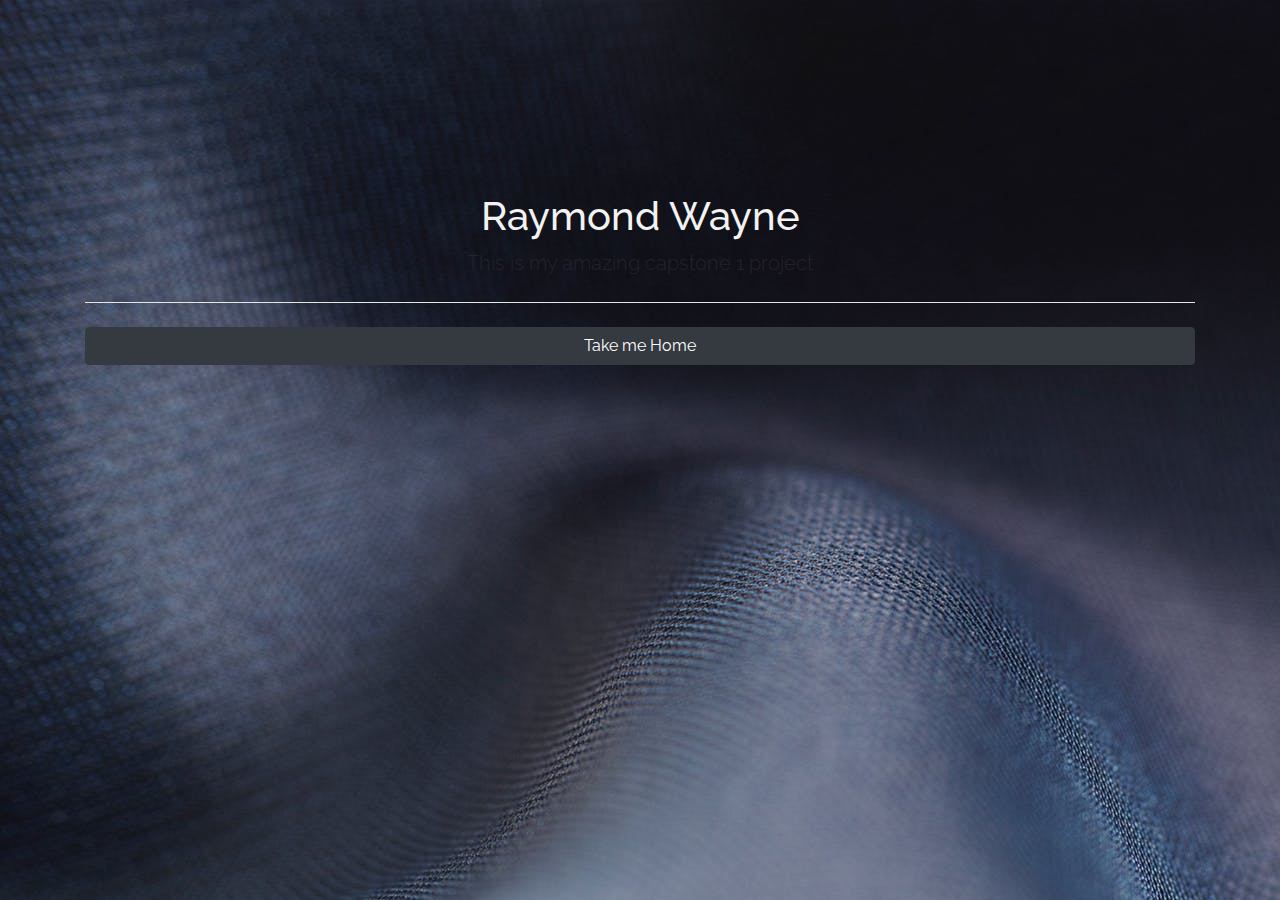
<file: index.html>
<!DOCTYPE html>
<html lang="en">
<head>

	<meta charset="utf-8">
	<meta name="viewport" content="width=device-width, initial-scale=1.0, maximum-scale=1.0, shrink-to-fit=no">
	<meta http-equiv="X-UA-Compatible" content="IE=Edge">

	<title> Capstone 1 | Landing Page</title>
	
	<!-- animate css -->
	<link rel="stylesheet" type="text/css" href="assets/css/animate.css">
	
	<!-- google fonts -->
	<link href="https://fonts.googleapis.com/css?family=Montserrat|Raleway" rel="stylesheet">
	
	<!-- fontawesome -->
	<link rel="stylesheet" href="https://use.fontawesome.com/releases/v5.3.1/css/all.css" integrity="sha384-mzrmE5qonljUremFsqc01SB46JvROS7bZs3IO2EmfFsd15uHvIt+Y8vEf7N7fWAU" crossorigin="anonymous">

	<!-- bootstrap css -->
	<link rel="stylesheet" type="text/css" href="assets/css/bootstrap.min.css">

	<!-- external css -->
	<link rel="stylesheet" type="text/css" href="assets/css/style.css">

</head>
<body>

	<section id="jumbotron-section">
		<div id="jumbo-land" class="jumbotron mb-0">
			<div class="container">
				<h1 class="text-center">Raymond Wayne</h1>
				<p class="lead text-center">This is my amazing capstone 1 project</p>
				<hr class="my-4">
				<button class="btn btn-dark btn-block">
					<a href="home.html">Take me Home</a>
				</button>
			</div> <!-- end container -->
		</div> <!-- end jumbo -->
	</section>




<!-- jquery first then popper the bootstrap js -->
<script src="assets/js/jquery-3.3.1.min.js"></script>

<script src="https://cdnjs.cloudflare.com/ajax/libs/popper.js/1.14.3/umd/popper.min.js" integrity="sha384-ZMP7rVo3mIykV+2+9J3UJ46jBk0WLaUAdn689aCwoqbBJiSnjAK/l8WvCWPIPm49" crossorigin="anonymous"></script>

<!-- external bootstrap js -->
<script src="assets/js/bootstrap.min.js"></script>

</body>
</html>
</file>
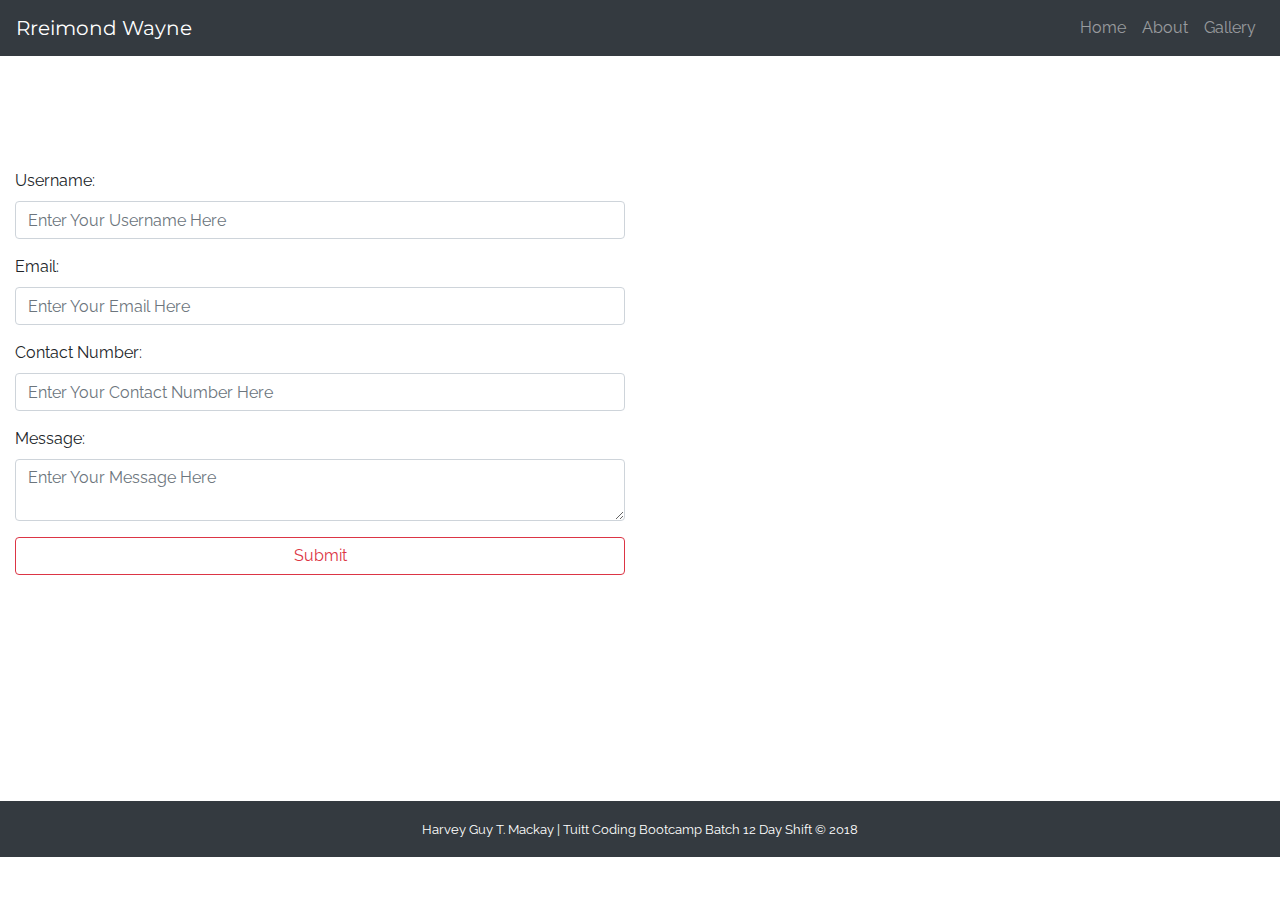
<file: contact.html>
<!DOCTYPE html>
<html lang="en">
<head>

	<meta charset="utf-8">
	<meta name="viewport" content="width=device-width, initial-scale=1.0, maximum-scale=1.0, shrink-to-fit=no">
	<meta http-equiv="X-UA-Compatible" content="IE=Edge">

	<title> Capstone 1 | Contact Us Page</title>
	
	<!-- animate css -->
	<link rel="stylesheet" type="text/css" href="assets/css/animate.css">
	
	<!-- google fonts -->
	<link href="https://fonts.googleapis.com/css?family=Montserrat|Raleway" rel="stylesheet">	

	<!-- fontawesome -->
	<link rel="stylesheet" href="https://use.fontawesome.com/releases/v5.3.1/css/all.css" integrity="sha384-mzrmE5qonljUremFsqc01SB46JvROS7bZs3IO2EmfFsd15uHvIt+Y8vEf7N7fWAU" crossorigin="anonymous">

	<!-- bootstrap css -->
	<link rel="stylesheet" type="text/css" href="assets/css/bootstrap.min.css">

	<!-- external css -->
	<link rel="stylesheet" type="text/css" href="assets/css/style.css">

</head>

<body class="bgbody">


	<div class="container-fluid p-0 m-0">
		<nav id="navbar" class="navbar navbar-expand-lg navbar-dark bg-dark sticky-top">
			<a class="navbar-brand" href="home.html">Rreimond Wayne</a>

			<button class="navbar-toggler" type="button" data-toggle="collapse" data-target="#navbar-nav">
				<span class="navbar-toggler-icon"></span>
			</button>

			<div id="navbar-nav" class="collapse navbar-collapse">
				<ul class="navbar-nav ml-auto">
					<li class="nav-item">
						<a class="nav-link" href="home.html">Home</a>
					</li>

					<li class="nav-item">
						<a class="nav-link" href="about.html">About</a>
					</li>

					<li class="nav-item">
						<a class="nav-link" href="gallerypair.html">Gallery</a>
					</li>


					<!-- <li class="nav-item active">
						<a class="nav-link" href="contact.html">Contact Us</a>
					</li> -->

				</ul>
			</div> <!-- end navbar items -->

		</nav> <!-- end navbar -->	


		<div class="row">
			
			<header class="col-12">
				<h1 class="text-center py-3">Contact Us</h1>
			</header>


			<div class="col-12 col-md-6">
				<form id="form">
					
					<div class="form-group">
						<label for="username">Username:</label>
						<input id="username" class="form-control" type="text" placeholder="Enter Your Username Here">
					</div> <!-- end form group -->

					<div class="form-group">
						<label for="email">Email:</label>
						<input id="email" class="form-control" type="email" placeholder="Enter Your Email Here">
					</div> <!-- end form group -->

					<div class="form-group">
						<label for="contact">Contact Number:</label>
						<input id="contact" class="form-control" type="number" placeholder="Enter Your Contact Number Here">
					</div> <!-- end form group -->

					<div class="form-group">
						<label for="message">Message:</label>
						<textarea id="message" class="form-control" placeholder="Enter Your Message Here"></textarea>
					</div> <!-- end form group -->

					<button class="btn btn-block btn-outline-danger">Submit</button>


				</form>
			</div> <!-- end form columns -->

			<div class="col-12 col-md-6">
				
				<iframe class="embed-responsive-item" src="https://www.google.com/maps/embed?pb=!1m18!1m12!1m3!1d3860.408797105268!2d121.04133731404764!3d14.632720989781962!2m3!1f0!2f0!3f0!3m2!1i1024!2i768!4f13.1!3m3!1m2!1s0x3397b7afde2b9707%3A0x4c1ece4a6ee15586!2sGEMPC+Building!5e0!3m2!1sen!2sph!4v1540276653938" width="100%" height="650" frameborder="0" style="border:0" allowfullscreen></iframe>

			</div> <!-- end of google map -->



			<hr>	





		</div> <!-- end row -->	

		<footer class="footer bg-dark">
			<p class="p-3 mb-0 text-center"> <small>Harvey Guy T. Mackay | Tuitt Coding Bootcamp Batch 12 Day Shift  &copy; 2018 </small></p>
		</footer>

	</div> <!-- end container fluid -->










<!-- jquery first then popper the bootstrap js -->
<script src="assets/js/jquery-3.3.1.min.js"></script>

<script src="https://cdnjs.cloudflare.com/ajax/libs/popper.js/1.14.3/umd/popper.min.js" integrity="sha384-ZMP7rVo3mIykV+2+9J3UJ46jBk0WLaUAdn689aCwoqbBJiSnjAK/l8WvCWPIPm49" crossorigin="anonymous"></script>

<!-- external bootstrap js -->
<script src="assets/js/bootstrap.min.js"></script>

</body>
</html>
</file>
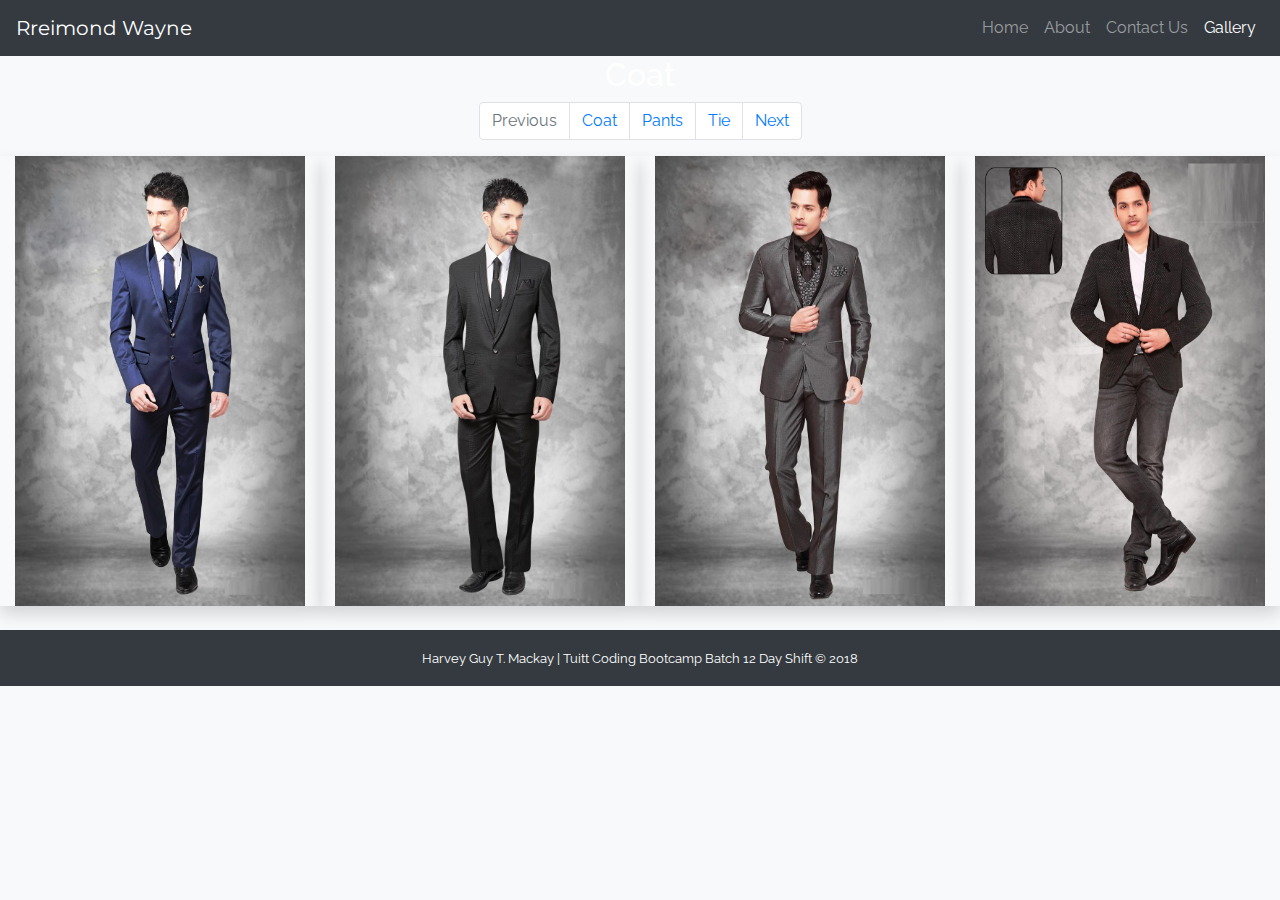
<file: gallery.html>
<!DOCTYPE html>
<html lang="en">
<head>

	<meta charset="utf-8">
	<meta name="viewport" content="width=device-width, initial-scale=1.0, maximum-scale=1.0, shrink-to-fit=no">
	<meta http-equiv="X-UA-Compatible" content="IE=Edge">

	<title> Capstone 1 | Contact Us Page</title>
	
	<!-- animate css -->
	<link rel="stylesheet" type="text/css" href="assets/css/animate.css">
	
	<!-- google fonts -->
	<link href="https://fonts.googleapis.com/css?family=Montserrat|Raleway" rel="stylesheet">	

	<!-- fontawesome -->
	<link rel="stylesheet" href="https://use.fontawesome.com/releases/v5.3.1/css/all.css" integrity="sha384-mzrmE5qonljUremFsqc01SB46JvROS7bZs3IO2EmfFsd15uHvIt+Y8vEf7N7fWAU" crossorigin="anonymous">

	<!-- bootstrap css -->
	<link rel="stylesheet" type="text/css" href="assets/css/bootstrap.min.css">

	<!-- external css -->
	<link rel="stylesheet" type="text/css" href="assets/css/style.css">

</head>
<body class="bg-light">


	<div class="container-fluid p-0 m-0">
		<nav id="navbar" class="navbar navbar-expand-lg navbar-dark bg-dark sticky-top">
			<a class="navbar-brand" href="home.html">Rreimond Wayne</a>

			<button class="navbar-toggler" type="button" data-toggle="collapse" data-target="#navbar-nav">
				<span class="navbar-toggler-icon"></span>
			</button>

			<div id="navbar-nav" class="collapse navbar-collapse">
				<ul class="navbar-nav ml-auto">
					<li class="nav-item ml-auto">
						<a class="nav-link" href="home.html">Home</a>
					</li>

					<li class="nav-item ml-auto">
						<a class="nav-link" href="about.html">About</a>
					</li>

					<li class="nav-item ml-auto">
						<a class="nav-link" href="contact.html">Contact Us</a>
					</li>

					<li class="nav-item active ml-auto">
						<a class="nav-link" href="gallery.html">Gallery</a>
					</li>
				</ul>
			</div> <!-- end navbar items -->

		</nav> <!-- end navbar -->	


		<h2 class="pants text-center">Coat</h2>


		<nav aria-label="Page navigation example">
  <ul class="pagination justify-content-center">
    <li class="page-item disabled">
      <a class="page-link" href="#" tabindex="-1">Previous</a>
    </li>
    <li class="page-item"><a class="page-link" href="gallerycoat.html">Coat</a></li>
    <li class="page-item"><a class="page-link" href="#">Pants</a></li>
    <li class="page-item"><a class="page-link" href="#">Tie</a></li>
    <li class="page-item">
      <a class="page-link" href="#">Next</a>
    </li>
  </ul>
</nav>

			

	<div class="col-12 ">

			<div class="row mb-4">

				<div class="shadow galbox mx-auto col-lg-3 col-md-8 offset-md-2 col-sm-12">
					<img class="img-fluid" src="assets/images/rwg02.jpg" alt="coat01">
				</div>
				<div class="shadow galbox mx-auto col-lg-3 col-md-8 offset-md-2 col-sm-12">
					<img class="img-fluid" src="assets/images/rwg03.jpg" alt="coat01">
				</div>
				<div class="shadow galbox mx-auto col-lg-3 col-md-8 offset-md-2 col-sm-12">
					<img class="img-fluid" src="assets/images/rwg04.jpg" alt="coat01">
				</div>
				<div class="shadow galbox mx-auto col-lg-3 col-md-8 offset-md-2 col-sm-12">
					<img class="img-fluid" src="assets/images/rwg05.jpg" alt="coat01">
				</div>

			</div> <!-- end of row -->

		</div> <!-- end of col-12 -->





		<footer class="footer bg-dark col-12 ">
			<p class="p-3 mb-0 text-center"> <small>Harvey Guy T. Mackay | Tuitt Coding Bootcamp Batch 12 Day Shift  &copy; 2018 </small></p>
		</footer>

		
	</div> <!-- end container fluid -->












<!-- jquery first then popper the bootstrap js -->
<script src="assets/js/jquery-3.3.1.min.js"></script>

<script src="https://cdnjs.cloudflare.com/ajax/libs/popper.js/1.14.3/umd/popper.min.js" integrity="sha384-ZMP7rVo3mIykV+2+9J3UJ46jBk0WLaUAdn689aCwoqbBJiSnjAK/l8WvCWPIPm49" crossorigin="anonymous"></script>

<!-- external bootstrap js -->
<script src="assets/js/bootstrap.min.js"></script>

</body>
</html>
</file>
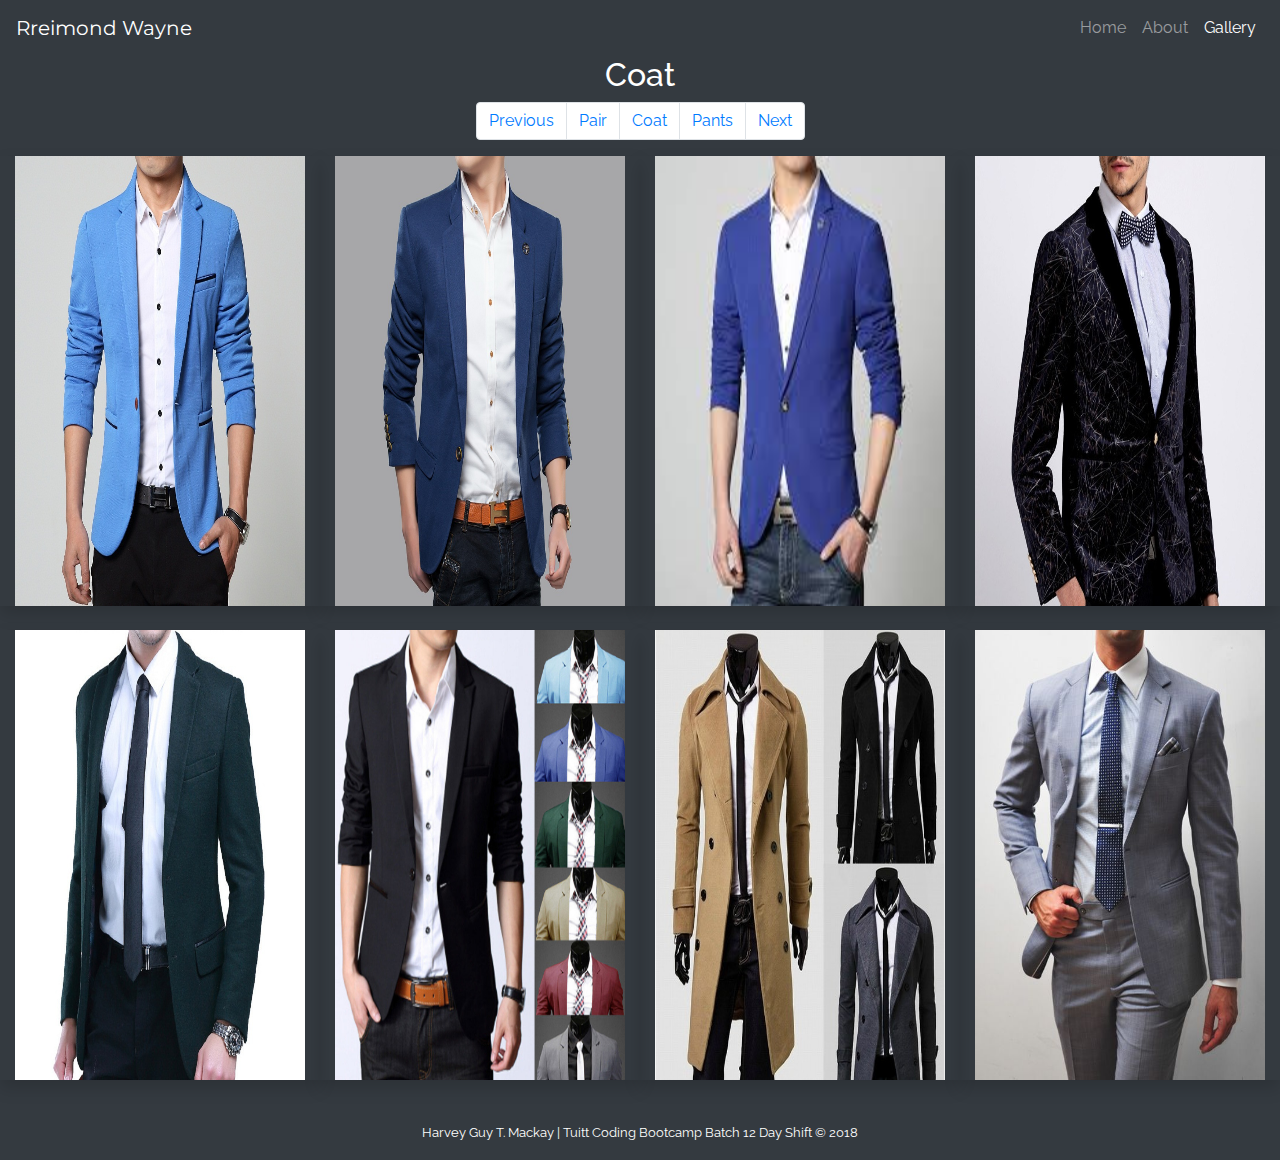
<file: gallerycoat.html>
<!DOCTYPE html>
<html lang="en">
<head>

	<meta charset="utf-8">
	<meta name="viewport" content="width=device-width, initial-scale=1.0, maximum-scale=1.0, shrink-to-fit=no">
	<meta http-equiv="X-UA-Compatible" content="IE=Edge">

	<title> Capstone 1 | Gallery</title>
	
	<!-- animate css -->
	<link rel="stylesheet" type="text/css" href="assets/css/animate.css">
	
	<!-- google fonts -->
	<link href="https://fonts.googleapis.com/css?family=Montserrat|Raleway" rel="stylesheet">	

	<!-- fontawesome -->
	<link rel="stylesheet" href="https://use.fontawesome.com/releases/v5.3.1/css/all.css" integrity="sha384-mzrmE5qonljUremFsqc01SB46JvROS7bZs3IO2EmfFsd15uHvIt+Y8vEf7N7fWAU" crossorigin="anonymous">

	<!-- bootstrap css -->
	<link rel="stylesheet" type="text/css" href="assets/css/bootstrap.min.css">

	<!-- external css -->
	<link rel="stylesheet" type="text/css" href="assets/css/style.css">

</head>
<body class="bg-dark">


	<div class="container-fluid p-0 m-0">
		<nav id="navbar" class="navbar navbar-expand-lg navbar-dark bg-dark sticky-top">
			<a class="navbar-brand" href="home.html">Rreimond Wayne</a>

			<button class="navbar-toggler" type="button" data-toggle="collapse" data-target="#navbar-nav">
				<span class="navbar-toggler-icon"></span>
			</button>

			<div id="navbar-nav" class="collapse navbar-collapse">
				<ul class="navbar-nav ml-auto">
					<li class="nav-item ml-auto">
						<a class="nav-link" href="home.html">Home</a>
					</li>

					<li class="nav-item ml-auto">
						<a class="nav-link" href="about.html">About</a>
					</li>

					<!-- <li class="nav-item ml-auto">
						<a class="nav-link" href="contact.html">Contact Us</a>
					</li> -->

					<li class="nav-item active ml-auto">
						<a class="nav-link" href="gallerypair.html">Gallery</a>
					</li>
				</ul>
			</div> <!-- end navbar items -->

		</nav> <!-- end navbar -->	


		<h2 class="pants text-center">Coat</h2>


		<nav aria-label="Page navigation example">
 			 <ul class="pagination justify-content-center">
   				 <li class="page-item">
     					 <a class="page-link" href="gallerypair.html" tabindex="-1">Previous</a>
   				 </li>
   				 <li class="page-item"><a class="page-link" href="gallerypair.html">Pair</a></li>
   				 <li class="page-item"><a class="page-link" href="gallerycoat.html">Coat</a></li>
    			 <li class="page-item"><a class="page-link" href="gallerypants.html">Pants</a></li>
  				 <li class="page-item">
     					 <a class="page-link" href="gallerypants.html">Next</a>
   				 </li>
			 </ul>
		</nav>

			

	<div class="col-12 ">

			<div class="row mb-4">

				<div class="shadow galbox mx-auto col-lg-3 col-md-8 offset-md-2 col-sm-12">
					<img class="img-fluid" src="assets/images/rwcoat01.jpg" alt="coat01">
				</div>
				<div class="shadow galbox mx-auto col-lg-3 col-md-8 offset-md-2 col-sm-12">
					<img class="img-fluid" src="assets/images/rwcoat02.jpg" alt="coat02">
				</div>
				<div class="shadow galbox mx-auto col-lg-3 col-md-8 offset-md-2 col-sm-12">
					<img class="img-fluid" src="assets/images/rwcoat03.jpg" alt="coat03">
				</div>
				<div class="shadow galbox mx-auto col-lg-3 col-md-8 offset-md-2 col-sm-12">
					<img class="img-fluid" src="assets/images/rwcoat04.jpg" alt="coat04">
				</div>

			</div> <!-- end of row -->

			<div class="row mb-4">

				<div class="shadow galbox mx-auto col-lg-3 col-md-8 offset-md-2 col-sm-12">
					<img class="img-fluid" src="assets/images/rwcoat05.jpg" alt="coat05">
				</div>
				<div class="shadow galbox mx-auto col-lg-3 col-md-8 offset-md-2 col-sm-12">
					<img class="img-fluid" src="assets/images/rwcoat06.jpg" alt="coat06">
				</div>
				<div class="shadow galbox mx-auto col-lg-3 col-md-8 offset-md-2 col-sm-12">
					<img class="img-fluid" src="assets/images/rwcoat07.jpg" alt="coat07">
				</div>
				<div class="shadow galbox mx-auto col-lg-3 col-md-8 offset-md-2 col-sm-12">
					<img class="img-fluid" src="assets/images/rwcoat08.jpg" alt="coat08">
				</div>

			</div> <!-- end of row -->





	</div> <!-- end of col-12 -->





		<footer class="footer bg-dark col-12 ">
			<p class="p-3 mb-0 text-center"> <small>Harvey Guy T. Mackay | Tuitt Coding Bootcamp Batch 12 Day Shift  &copy; 2018 </small></p>
		</footer>

		
	</div> <!-- end container fluid -->












<!-- jquery first then popper the bootstrap js -->
<script src="assets/js/jquery-3.3.1.min.js"></script>

<script src="https://cdnjs.cloudflare.com/ajax/libs/popper.js/1.14.3/umd/popper.min.js" integrity="sha384-ZMP7rVo3mIykV+2+9J3UJ46jBk0WLaUAdn689aCwoqbBJiSnjAK/l8WvCWPIPm49" crossorigin="anonymous"></script>

<!-- external bootstrap js -->
<script src="assets/js/bootstrap.min.js"></script>

</body>
</html>
</file>
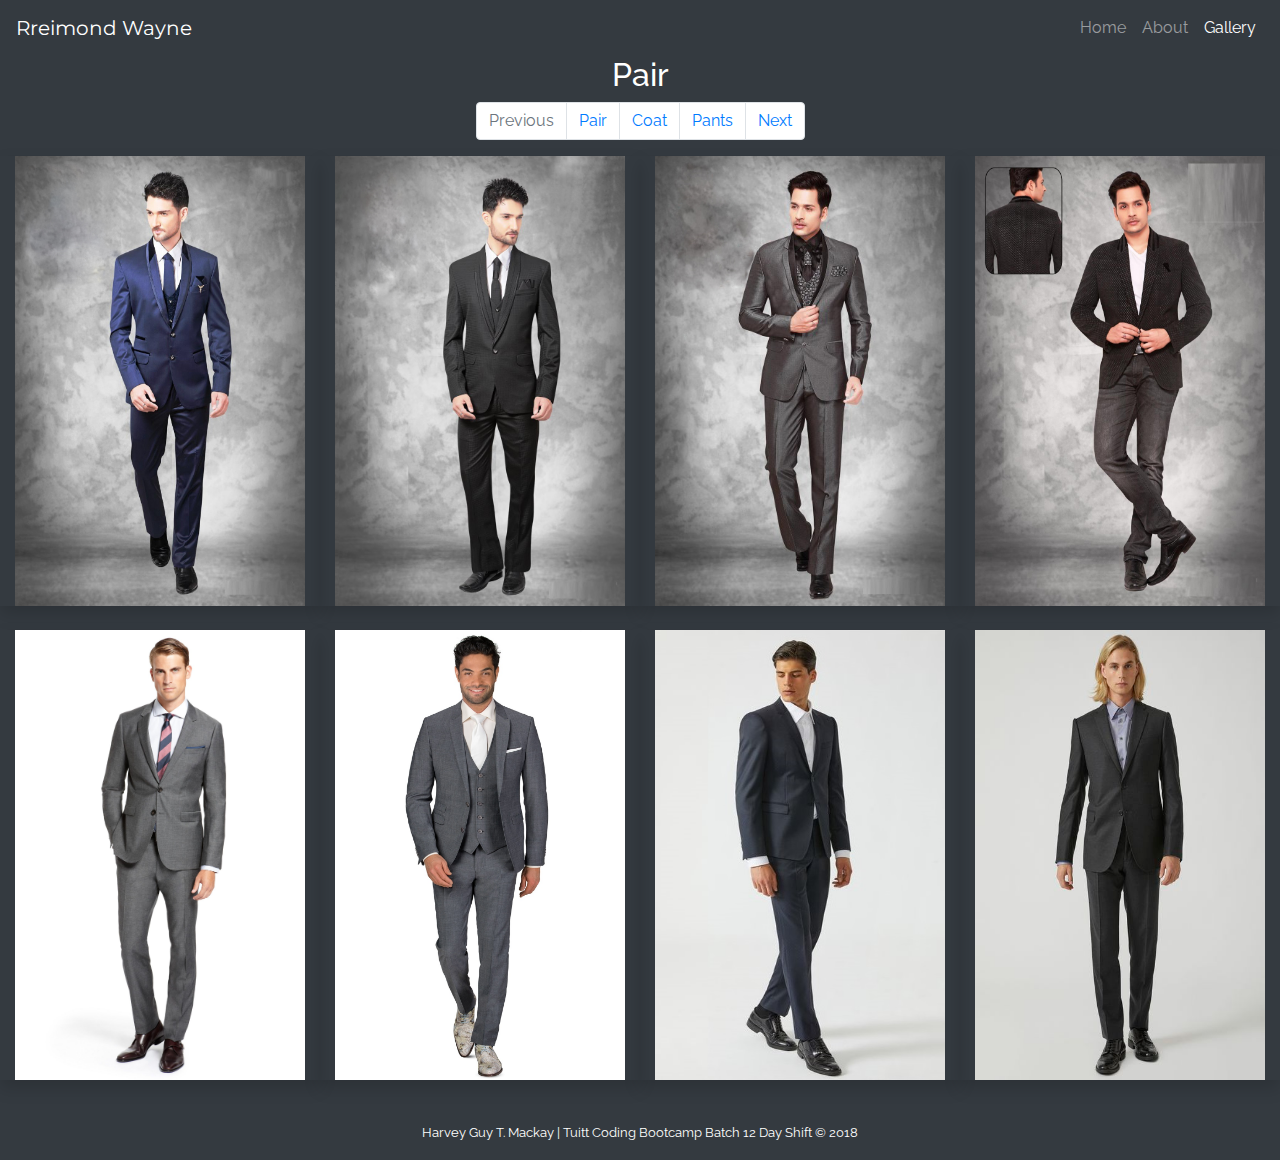
<file: gallerypair.html>
<!DOCTYPE html>
<html lang="en">
<head>

	<meta charset="utf-8">
	<meta name="viewport" content="width=device-width, initial-scale=1.0, maximum-scale=1.0, shrink-to-fit=no">
	<meta http-equiv="X-UA-Compatible" content="IE=Edge">

	<title> Capstone 1 | Contact Us Page</title>
	
	<!-- animate css -->
	<link rel="stylesheet" type="text/css" href="assets/css/animate.css">
	
	<!-- google fonts -->
	<link href="https://fonts.googleapis.com/css?family=Montserrat|Raleway" rel="stylesheet">	

	<!-- fontawesome -->
	<link rel="stylesheet" href="https://use.fontawesome.com/releases/v5.3.1/css/all.css" integrity="sha384-mzrmE5qonljUremFsqc01SB46JvROS7bZs3IO2EmfFsd15uHvIt+Y8vEf7N7fWAU" crossorigin="anonymous">

	<!-- bootstrap css -->
	<link rel="stylesheet" type="text/css" href="assets/css/bootstrap.min.css">

	<!-- external css -->
	<link rel="stylesheet" type="text/css" href="assets/css/style.css">

</head>
<body class="bg-dark">


	<div class="container-fluid p-0 m-0">
		<nav id="navbar" class="navbar navbar-expand-lg navbar-dark bg-dark sticky-top">
			<a class="navbar-brand" href="home.html">Rreimond Wayne</a>

			<button class="navbar-toggler" type="button" data-toggle="collapse" data-target="#navbar-nav">
				<span class="navbar-toggler-icon"></span>
			</button>

			<div id="navbar-nav" class="collapse navbar-collapse">
				<ul class="navbar-nav ml-auto">
					<li class="nav-item">
						<a class="nav-link" href="home.html">Home</a>
					</li>

					<li class="nav-item">
						<a class="nav-link" href="about.html">About</a>
					</li>

					<!-- <li class="nav-item">
						<a class="nav-link" href="contact.html">Contact Us</a>
					</li> -->

					<li class="nav-item active">
						<a class="nav-link" href="gallerypair.html">Gallery</a>
					</li>
				</ul>
			</div> <!-- end navbar items -->

		</nav> <!-- end navbar -->	


		<h2 class="pair text-center">Pair</h2>

		<nav aria-label="Page navigation example">
  			<ul class="pagination justify-content-center">
   				<li class="page-item disabled">
     				 <a class="page-link" href="gallerypair.html" tabindex="-1">Previous</a>
   				</li>
    			<li class="page-item"><a class="page-link" href="gallerypair.html">Pair</a></li>
   				<li class="page-item"><a class="page-link" href="gallerycoat.html">Coat</a></li>
    			<li class="page-item"><a class="page-link" href="gallerypants.html">Pants</a></li>
    			<li class="page-item">
      				<a class="page-link" href="gallerycoat.html">Next</a>
   				</li>
  			</ul>
		</nav>

			


			<!-- <hr class="	galleryline">	 -->

			<div class="col-12 ">

			<div class="row mb-4">

				<div class="shadow galbox mx-auto col-lg-3 col-md-8 offset-md-2 col-sm-12">
					<img class="img-fluid" src="assets/images/rwg02.jpg" alt="coat01">
				</div>
				<div class="shadow galbox mx-auto col-lg-3 col-md-8 offset-md-2 col-sm-12">
					<img class="img-fluid" src="assets/images/rwg03.jpg" alt="coat01">
				</div>
				<div class="shadow galbox mx-auto col-lg-3 col-md-8 offset-md-2 col-sm-12">
					<img class="img-fluid" src="assets/images/rwg04.jpg" alt="coat01">
				</div>
				<div class="shadow galbox mx-auto col-lg-3 col-md-8 offset-md-2 col-sm-12">
					<img class="img-fluid" src="assets/images/rwg05.jpg" alt="coat01">
				</div>

			</div> <!-- end of row -->



			<div class="row mb-4">

				<div class="shadow galbox mx-auto col-lg-3 col-md-8 offset-md-2 col-sm-12">
					<img class="img-fluid" src="assets/images/rwg06.jpg" alt="coat01">
				</div>
				<div class="shadow galbox mx-auto col-lg-3 col-md-8 offset-md-2 col-sm-12">
					<img class="img-fluid" src="assets/images/rwg07.jpg" alt="coat01">
				</div>
				<div class="shadow galbox mx-auto col-lg-3 col-md-8 offset-md-2 col-sm-12">
					<img class="img-fluid" src="assets/images/rwg08.jpg" alt="coat01">
				</div>
				<div class="shadow galbox mx-auto col-lg-3 col-md-8 offset-md-2 col-sm-12">
					<img class="img-fluid" src="assets/images/rwg01.jpg" alt="coat01">
				</div>

			</div> <!-- end of row -->

		</div> <!-- end of col-12 -->

		

		<!-- </div> end of col-12
 -->




			






		<footer class="footer bg-dark col-12">
			<p class="p-3 mb-0 text-center"> <small>Harvey Guy T. Mackay | Tuitt Coding Bootcamp Batch 12 Day Shift  &copy; 2018 </small></p>
		</footer>

		
	</div> <!-- end container fluid -->












<!-- jquery first then popper the bootstrap js -->
<script src="assets/js/jquery-3.3.1.min.js"></script>

<script src="https://cdnjs.cloudflare.com/ajax/libs/popper.js/1.14.3/umd/popper.min.js" integrity="sha384-ZMP7rVo3mIykV+2+9J3UJ46jBk0WLaUAdn689aCwoqbBJiSnjAK/l8WvCWPIPm49" crossorigin="anonymous"></script>

<!-- external bootstrap js -->
<script src="assets/js/bootstrap.min.js"></script>

</body>
</html>
</file>
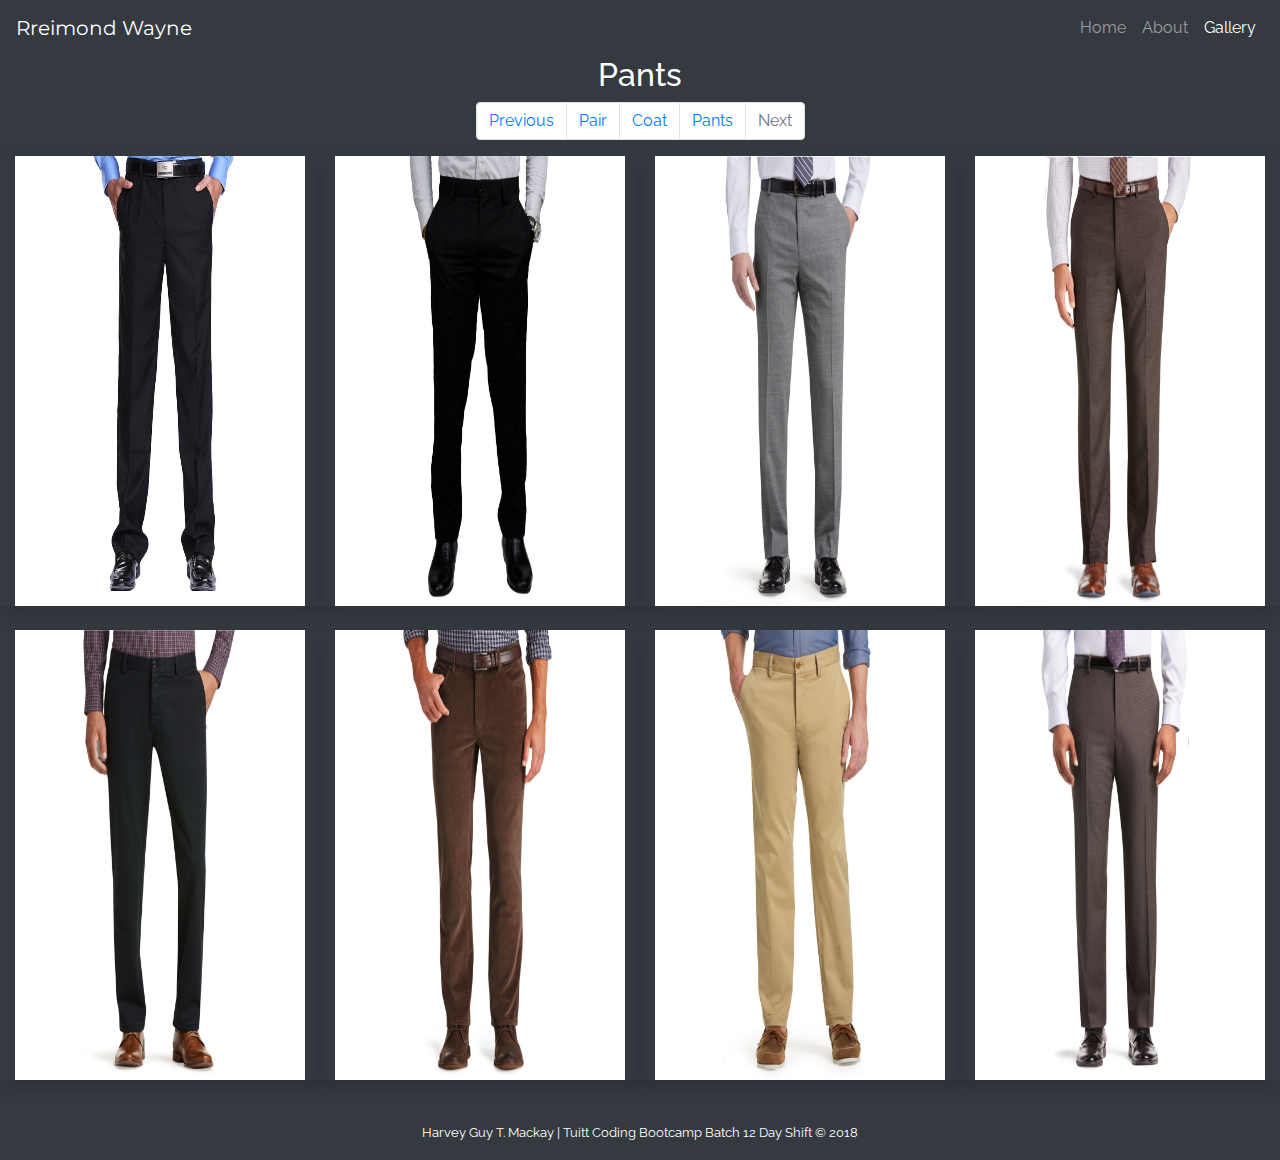
<file: gallerypants.html>
<!DOCTYPE html>
<html lang="en">
<head>

	<meta charset="utf-8">
	<meta name="viewport" content="width=device-width, initial-scale=1.0, maximum-scale=1.0, shrink-to-fit=no">
	<meta http-equiv="X-UA-Compatible" content="IE=Edge">

	<title> Capstone 1 | Gallery</title>
	
	<!-- animate css -->
	<link rel="stylesheet" type="text/css" href="assets/css/animate.css">
	
	<!-- google fonts -->
	<link href="https://fonts.googleapis.com/css?family=Montserrat|Raleway" rel="stylesheet">	

	<!-- fontawesome -->
	<link rel="stylesheet" href="https://use.fontawesome.com/releases/v5.3.1/css/all.css" integrity="sha384-mzrmE5qonljUremFsqc01SB46JvROS7bZs3IO2EmfFsd15uHvIt+Y8vEf7N7fWAU" crossorigin="anonymous">

	<!-- bootstrap css -->
	<link rel="stylesheet" type="text/css" href="assets/css/bootstrap.min.css">

	<!-- external css -->
	<link rel="stylesheet" type="text/css" href="assets/css/style.css">

</head>
<body class="bg-dark">


	<div class="container-fluid p-0 m-0">
		<nav id="navbar" class="navbar navbar-expand-lg navbar-dark bg-dark sticky-top">
			<a class="navbar-brand" href="home.html">Rreimond Wayne</a>

			<button class="navbar-toggler" type="button" data-toggle="collapse" data-target="#navbar-nav">
				<span class="navbar-toggler-icon"></span>
			</button>

			<div id="navbar-nav" class="collapse navbar-collapse">
				<ul class="navbar-nav ml-auto">
					<li class="nav-item ml-auto">
						<a class="nav-link" href="home.html">Home</a>
					</li>

					<li class="nav-item ml-auto">
						<a class="nav-link" href="about.html">About</a>
					</li>

					<!-- <li class="nav-item ml-auto">
						<a class="nav-link" href="contact.html">Contact Us</a>
					</li> -->

					<li class="nav-item active ml-auto">
						<a class="nav-link" href="gallery.html">Gallery</a>
					</li>
				</ul>
			</div> <!-- end navbar items -->

		</nav> <!-- end navbar -->	


		<h2 class="pants text-center">Pants</h2>


		<nav aria-label="Page navigation example">
  <ul class="pagination justify-content-center">
    <li class="page-item">

      <a class="page-link" href="gallerycoat.html" tabindex="-1">Previous</a>
    </li>
    <li class="page-item"><a class="page-link" href="gallerypair.html">Pair</a></li>
    <li class="page-item"><a class="page-link" href="gallerycoat.html">Coat</a></li>
    <li class="page-item"><a class="page-link" href="gallerypants.html">Pants</a></li>
    
    <li class="page-item disabled">

      <a class="page-link" href="#">Next</a>
    </li>
  </ul>
</nav>

			

	<div class="col-12 ">

			<div class="row mb-4">

				<div class="shadow galbox mx-auto col-lg-3 col-md-8 offset-md-2 col-sm-12">
					<img class="img-fluid" src="assets/images/rwpants01.jpg" alt="pants01">
				</div>
				<div class="shadow galbox mx-auto col-lg-3 col-md-8 offset-md-2 col-sm-12">
					<img class="img-fluid" src="assets/images/rwpants02.jpg" alt="pants02">
				</div>
				<div class="shadow galbox mx-auto col-lg-3 col-md-8 offset-md-2 col-sm-12">
					<img class="img-fluid" src="assets/images/rwpants03.jpg" alt="pants03">
				</div>
				<div class="shadow galbox mx-auto col-lg-3 col-md-8 offset-md-2 col-sm-12">
					<img class="img-fluid" src="assets/images/rwpants04.jpg" alt="pants04">
				</div>

			</div> <!-- end of row -->

			<div class="row mb-4">

				<div class="shadow galbox mx-auto col-lg-3 col-md-8 offset-md-2 col-sm-12">
					<img class="img-fluid" src="assets/images/rwpants05.jpg" alt="pants05">
				</div>
				<div class="shadow galbox mx-auto col-lg-3 col-md-8 offset-md-2 col-sm-12">
					<img class="img-fluid" src="assets/images/rwpants06.jpg" alt="pants06">
				</div>
				<div class="shadow galbox mx-auto col-lg-3 col-md-8 offset-md-2 col-sm-12">
					<img class="img-fluid" src="assets/images/rwpants07.jpg" alt="pants07">
				</div>
				<div class="shadow galbox mx-auto col-lg-3 col-md-8 offset-md-2 col-sm-12">
					<img class="img-fluid" src="assets/images/rwpants08.jpg" alt="pants08">
				</div>

			</div> <!-- end of row -->





	</div> <!-- end of col-12 -->





		<footer class="footer bg-dark col-12 ">
			<p class="p-3 mb-0 text-center"> <small>Harvey Guy T. Mackay | Tuitt Coding Bootcamp Batch 12 Day Shift  &copy; 2018 </small></p>
		</footer>

		
	</div> <!-- end container fluid -->












<!-- jquery first then popper the bootstrap js -->
<script src="assets/js/jquery-3.3.1.min.js"></script>

<script src="https://cdnjs.cloudflare.com/ajax/libs/popper.js/1.14.3/umd/popper.min.js" integrity="sha384-ZMP7rVo3mIykV+2+9J3UJ46jBk0WLaUAdn689aCwoqbBJiSnjAK/l8WvCWPIPm49" crossorigin="anonymous"></script>

<!-- external bootstrap js -->
<script src="assets/js/bootstrap.min.js"></script>

</body>
</html>
</file>
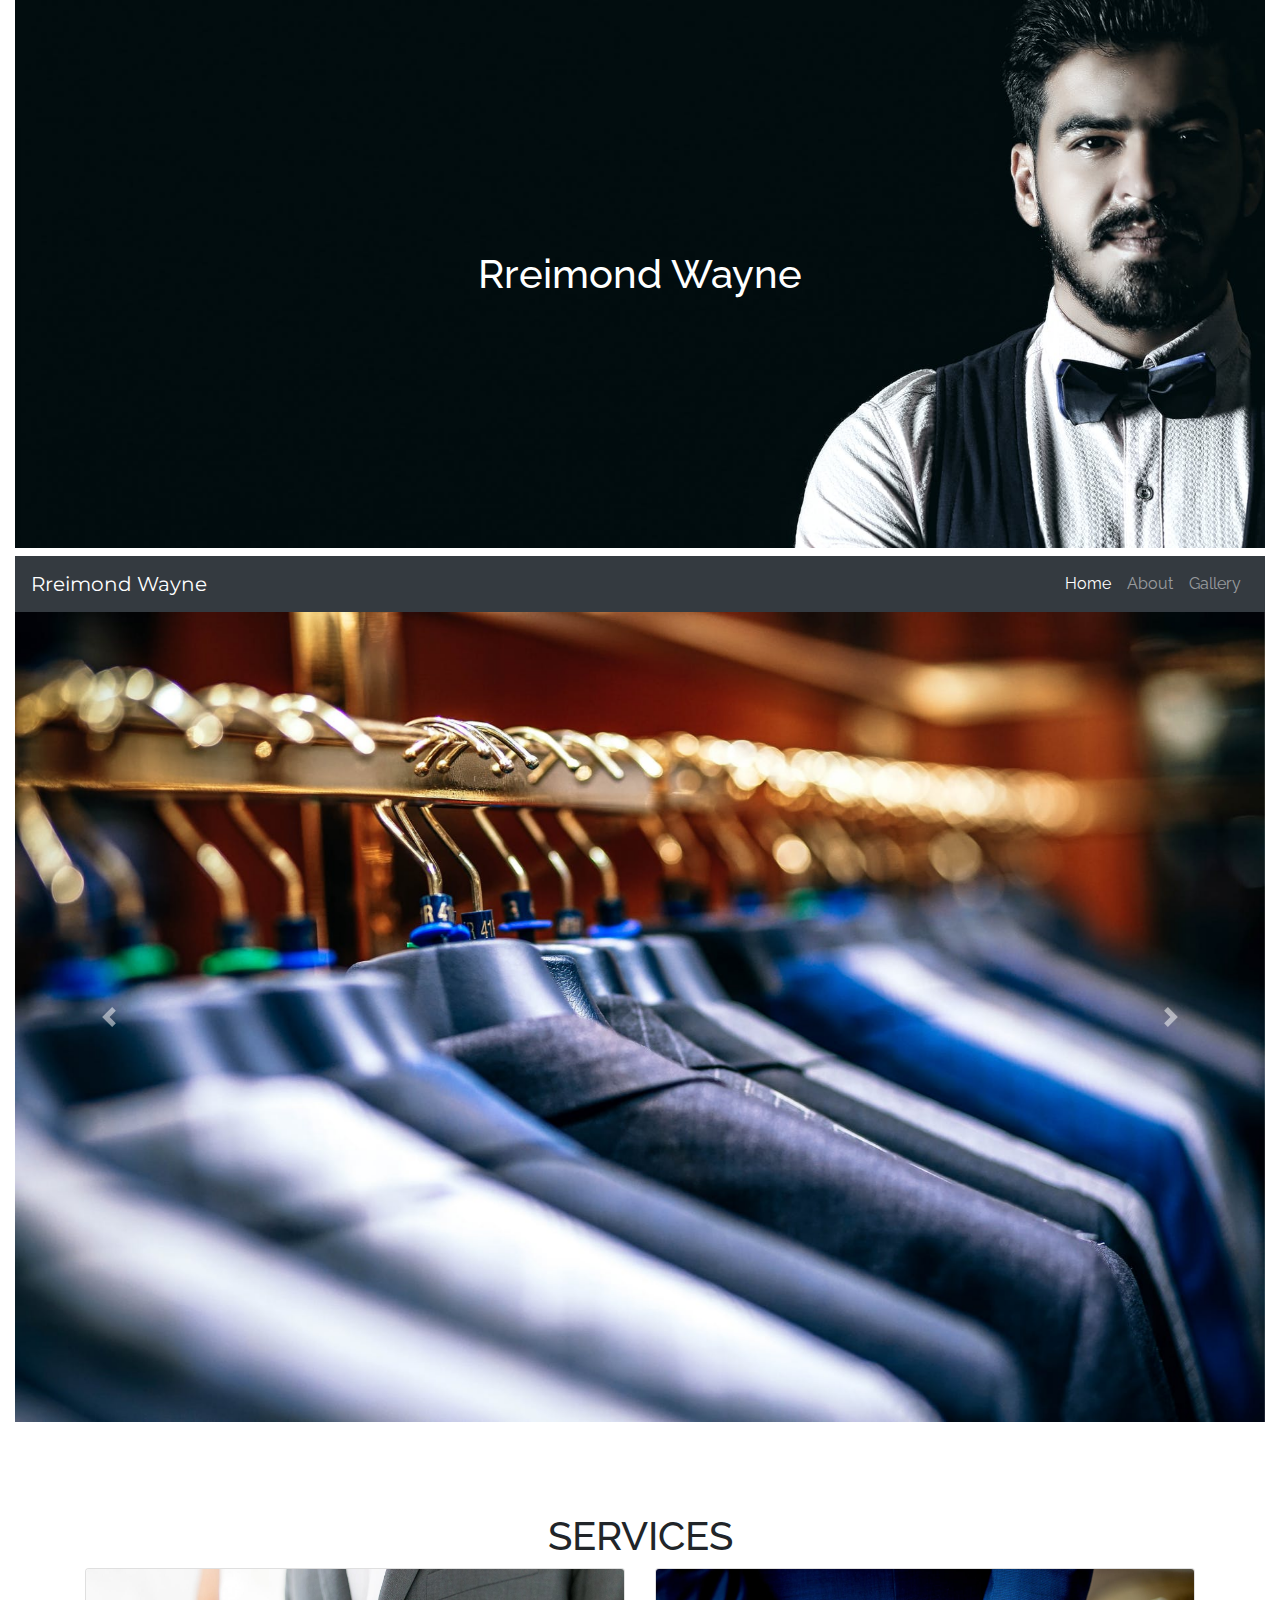
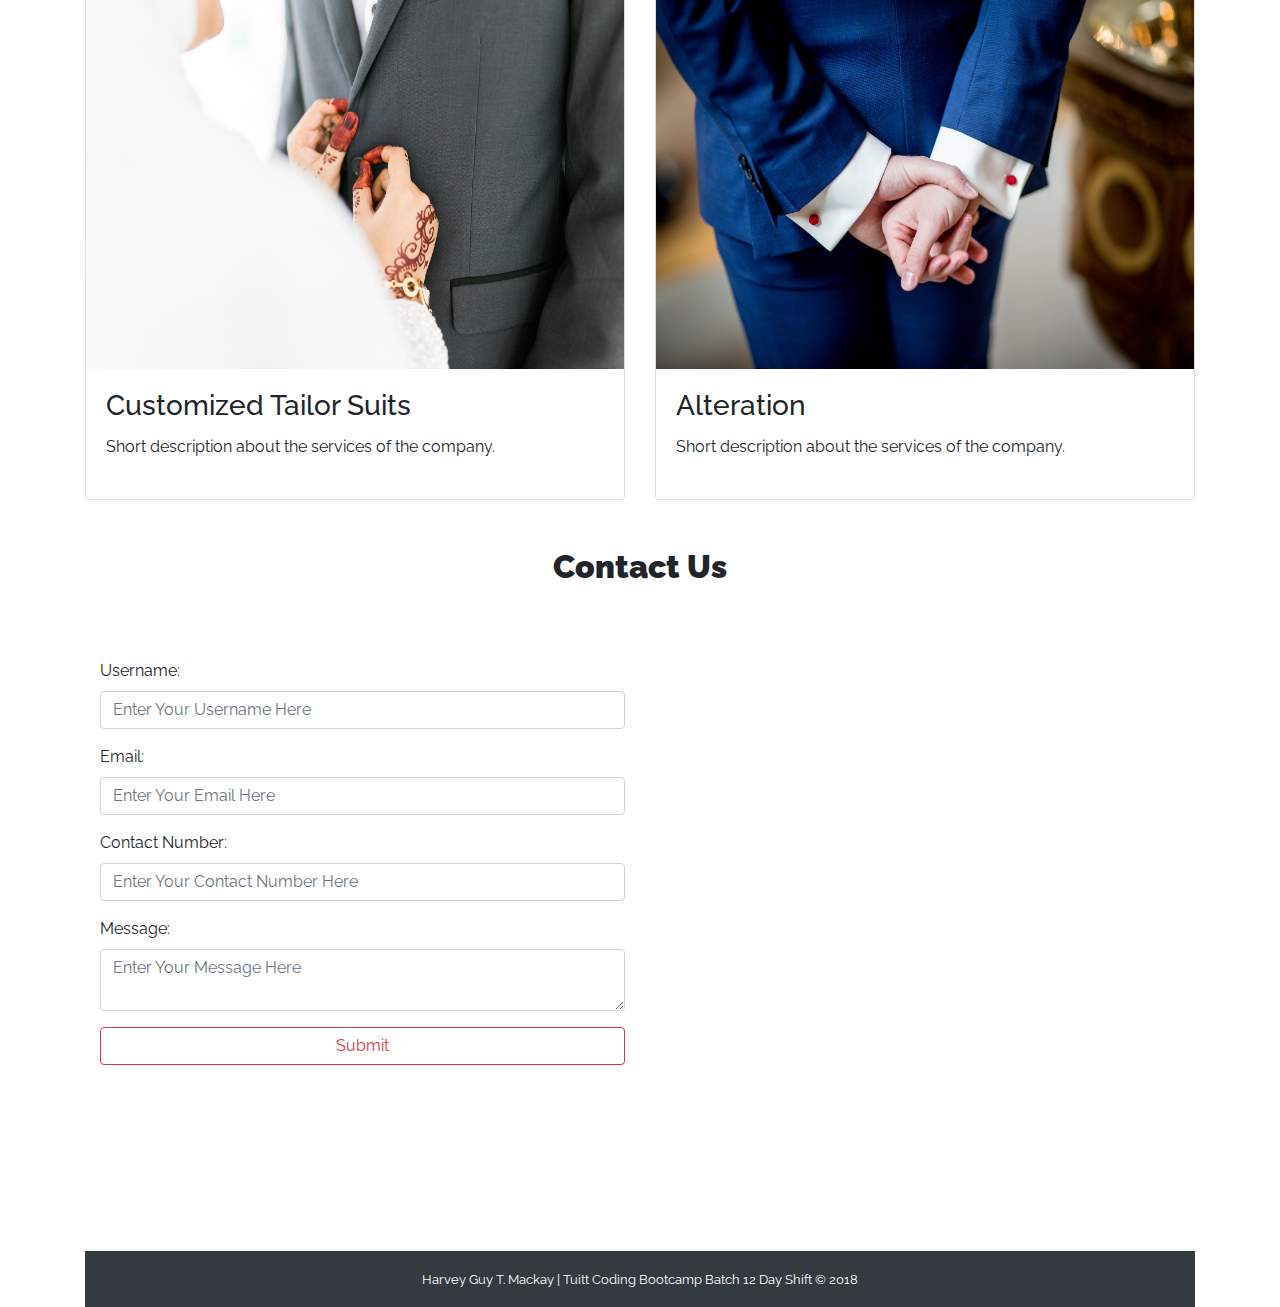
<file: home.html>
<!DOCTYPE html>
<html lang="en">
<head>

	<meta charset="utf-8">
	<meta name="viewport" content="width=device-width, initial-scale=1.0, maximum-scale=1.0, shrink-to-fit=no">
	<meta http-equiv="X-UA-Compatible" content="IE=Edge">

	<title> Capstone 1 | Home Page</title>

	<!-- animate css -->
	<link rel="stylesheet" type="text/css" href="assets/css/animate.css">

	<!-- google fonts -->
	<link href="https://fonts.googleapis.com/css?family=Montserrat|Raleway" rel="stylesheet">
	
	<!-- fontawesome -->
	<link rel="stylesheet" href="https://use.fontawesome.com/releases/v5.3.1/css/all.css" integrity="sha384-mzrmE5qonljUremFsqc01SB46JvROS7bZs3IO2EmfFsd15uHvIt+Y8vEf7N7fWAU" crossorigin="anonymous">

	<!-- bootstrap css -->
	<link rel="stylesheet" type="text/css" href="assets/css/bootstrap.min.css">

	<!-- external css -->
	<link rel="stylesheet" type="text/css" href="assets/css/style.css">


</head>
<body>

	<div class="container-fluid">
		
		<h1 id="home-landing" class="text-center">Rreimond Wayne</h1>

		<nav id="navbar" class="navbar navbar-expand-lg navbar-dark bg-dark sticky-top">
			<a class="navbar-brand" href="home.html">Rreimond Wayne</a>

			<button class="navbar-toggler" type="button" data-toggle="collapse" data-target="#navbar-nav">
				<span class="navbar-toggler-icon"></span>
			</button>

			<div id="navbar-nav" class="collapse navbar-collapse">
				<ul class="navbar-nav ml-auto">
					<li class="nav-item active">
						<a class="nav-link" href="home.html">Home</a>
					</li>

					<li class="nav-item">
						<a class="nav-link" href="about.html">About</a>
					</li>

					<li class="nav-item">
						<a class="nav-link" href="gallerypair.html">Gallery</a>
					</li>

					<!-- <li class="nav-item">
						<a class="nav-link" href="contact.html">Contact Us</a>
					</li> -->
				</ul>
			</div> <!-- end navbar items -->

		</nav> <!-- end navbar -->

		<div id="carousel-controls" class="carousel slide" data-ride="carousel">

			<ol class="carousel-indicators">
				<li data-target="#carousel-controls" data-slide-to="0" class="active"></li>
				<li data-target="#carousel-controls" data-slide-to="1"></li>
				<li data-target="#carousel-controls" data-slide-to="2"></li>
			</ol>

			<div class="carousel-inner">
				<div class="carousel-item active">
					<img class="d-block img-fluid w-100" src="assets/images/rw10.jpeg">
				</div>

				<div class="carousel-item">
					<img class="d-block img-fluid w-100" src="assets/images/rw04.jpeg">
				</div>

				<div class="carousel-item">
					<img class="d-block img-fluid w-100" src="assets/images/rw17.jpeg">
				</div>

				<div class="carousel-item">
					<img class="d-block img-fluid w-100" src="assets/images/logo04.jpg">
				</div>



				<a class="carousel-control-prev" href="#carousel-controls" role="button" data-slide="prev">


					<span class="carousel-control-prev-icon"></span>
					<span class="sr-only">Previous</span>
				</a>

				<a class="carousel-control-next" href="#carousel-controls" role="button" data-slide="next">
					<span class="carousel-control-next-icon"></span>
					<span class="sr-only">Next</span>
				</a>


			</div> <!-- end carousel inner -->
			
		</div> <!-- end of carousel -->



			<h1 class="text-center"> SERVICES</h1>


		<div class="container">
			<div class="row"> <!-- start of row  -->
				

				<div class="col-12 col-md-6">
					<div class="card">
						<img class="card-img-top" src="assets/images/rw18.jpeg">

						<div class="card-body">
							<h3 class="card-title">Customized Tailor Suits</h3>
							<p class="card-text">Short description about the services of the company.</p>
						</div>
					</div>
				</div>

				<div class="col-12 col-md-6">
					<div class="card">
						<img class="card-img-top" src="assets/images/rw08.jpeg">

						<div class="card-body">
							<h3 class="card-title">Alteration</h3>
							<p class="card-text">Short description about the services of the company.</p>
						</div>
					</div>
				</div>

			</div> <!-- end row -->


			<div class="contactus">
		

		<section class="p-5">
			<h2 class="about-tags mb-0 text-center"> <strong>Contact Us </strong> </h2>
		</section> <!-- end of Contact -->



		<div class="row">  


			<div class="col-12 col-md-6">

				<form id="form">
					
					<div class="form-group">
						<label for="username">Username:</label>
						<input id="username" class="form-control" type="text" placeholder="Enter Your Username Here">
					</div> <!-- end form group -->

					<div class="form-group">
						<label for="email">Email:</label>
						<input id="email" class="form-control" type="email" placeholder="Enter Your Email Here">
					</div> <!-- end form group -->

					<div class="form-group">
						<label for="contact">Contact Number:</label>
						<input id="contact" class="form-control" type="number" placeholder="Enter Your Contact Number Here">
					</div> <!-- end form group -->

					<div class="form-group">
						<label for="message">Message:</label>
						<textarea id="message" class="form-control" placeholder="Enter Your Message Here"></textarea>
					</div> <!-- end form group -->

					<button class="btn btn-block btn-outline-danger">Submit</button>


				</form>

			</div> <!-- end form columns -->

			<!-- ..........google map........... -->

			<div class="col-12 col-md-6 googlemap">
				
		
				<iframe src="https://www.google.com/maps/embed?pb=!1m18!1m12!1m3!1d3859.79341650599!2d121.05429921514416!3d14.667661989759793!2m3!1f0!2f0!3f0!3m2!1i1024!2i768!4f13.1!3m3!1m2!1s0x3397b7475862cd79%3A0x94f56640a3291295!2sSan+Antonio+Homes!5e0!3m2!1sen!2sph!4v1540776652682" width="520" height="550" frameborder="0" style="border:0" allowfullscreen></iframe>

			</div> <!-- end of google map -->
























		</div> <!-- end container -->


		<footer class="footer bg-dark">
			<p class="p-3 mb-0 text-center"> <small>Harvey Guy T. Mackay | Tuitt Coding Bootcamp Batch 12 Day Shift  &copy; 2018 </small></p>
		</footer>


	</div> <!-- end container fluid -->





<!-- jquery first then popper the bootstrap js -->
<script src="assets/js/jquery-3.3.1.min.js"></script>

<script src="https://cdnjs.cloudflare.com/ajax/libs/popper.js/1.14.3/umd/popper.min.js" integrity="sha384-ZMP7rVo3mIykV+2+9J3UJ46jBk0WLaUAdn689aCwoqbBJiSnjAK/l8WvCWPIPm49" crossorigin="anonymous"></script>

<!-- external bootstrap js -->
<script src="assets/js/bootstrap.min.js"></script>

</body>
</html>
</file>
<file: assets/css/style.css>
* {
	margin: 0;
	padding: 0;
	font-family: 'Raleway', sans-serif;
	box-sizing: border-box;
}

.navbar-brand {
	font-family: 'Montserrat', sans-serif;	
}

/*landing page*/

.jumbotron hr {
	background-color: white;
}

#jumbo-land {
	padding-top: 15%;
	height: 100vh;
	background-image: url("../images/rw14.jpeg");
	border-radius: 0; /*removes jumbotron's rounded corners*/
}

.jumbotron h1 {
	color: #f2f2f2; /*white*/
}

.btn a {
	text-decoration: none;
	color: #fff;
}

/*end landing*/


/*home page*/
#home-landing {
	background-image: url("../images/rw12.jpeg");
	background-position: absolute;
	background-size: cover;
	padding: 20%;
	color: #fff;
}

#carousel-controls {
	height: 100vh;
}

#carousel-controls img {
	height: 90vh;
	max-height: 90vh;
}

/*end home*/



/*contact*/

#map-wrap {
	position: relative;
}

#map {
	position: absolute;
	top: 0;
	left: 0;
	width: 100%;
}


.p-3 {
	color: 	white;
}

.py-3 {
	color: white;

}

#form{
	padding: 25px 0px 0px 15px;
	/*color: white;*/
}

.embed-responsive-item {
	padding: 0px 15px 0px 0px;
}


/*end contact*/



/*about*/

.fadeIn {
	animation-duration: 3s;
}


#jumbotron-about {
	background-image: url("../images/rw32a.jpg");
	background-repeat: no-repeat;
	background-size: cover;
	height: 90vh;
	border-radius: 0;
} 

#landing-about {
	font-family: 'Raleway', sans-serif;
	color: white;
	font-size: 7em;
	padding-top: 20vh;
	letter-spacing: 5px;
}

.about-tags {
	font-family: 'Montserrat', sans-serif;
	font-weight: bold;
}

#mission {
	height: 100%;
	background-color: #141414; /*off black*/
	color: #f2f2f2; /*off white*/
}

#vision {
	height: 100%;
	background-color: #f2f2f2; /*off white*/
	color: #141414; /*off black*/
}

.cardabout {
	padding-top: 20px;
	padding-bottom: 20px;
}

.card-img-top {
	height: 400px;
}

.googlemap {
	margin-bottom: 30px;
	margin-top: 30px;
}

.rw23{
	padding-left:20px; 
}

.card {
	padding-bottom: 20px;
}
}



/*..... gallery......*/

.galleryline{
	line-height: 3px;
}

.pair,
.pants{
	color: white;
}



/*MEDIA QUERIES-----------------------------*/

/*desktop view*/

@media only screen and (min-width: 960px) and (max-width: 4000px) {
	.galbox > img {
	width:100%;
	height: 50vh;
	}
}

/*tablet view*/

@media only screen and (min-width: 401px) and (max-width: 960px) {
	.galbox > img {
	width:100%;
	height: 80vh;
	margin-bottom: 20px;
	}

}
/*mobile view*/

@media only screen and (max-width: 400px) {
	.galbox > img {
	margin-bottom: 20px;
	}

}
</file>
